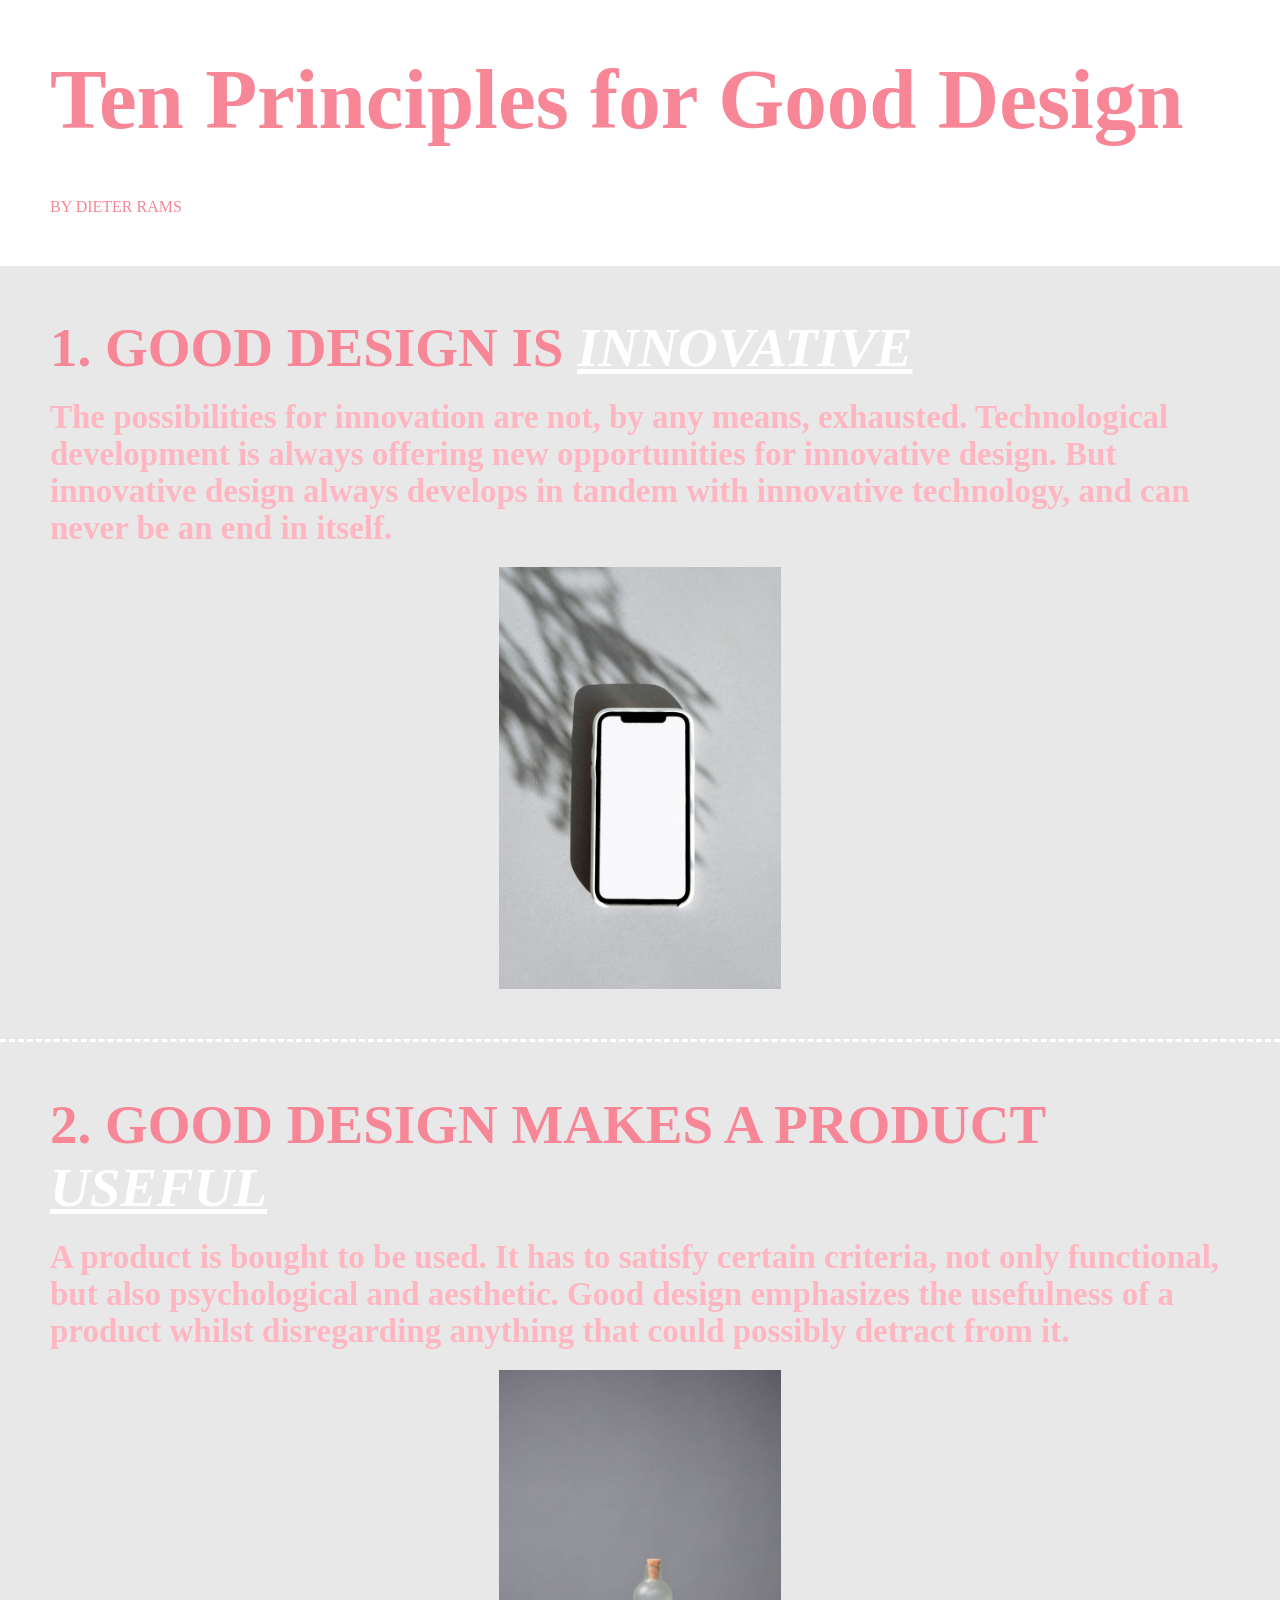
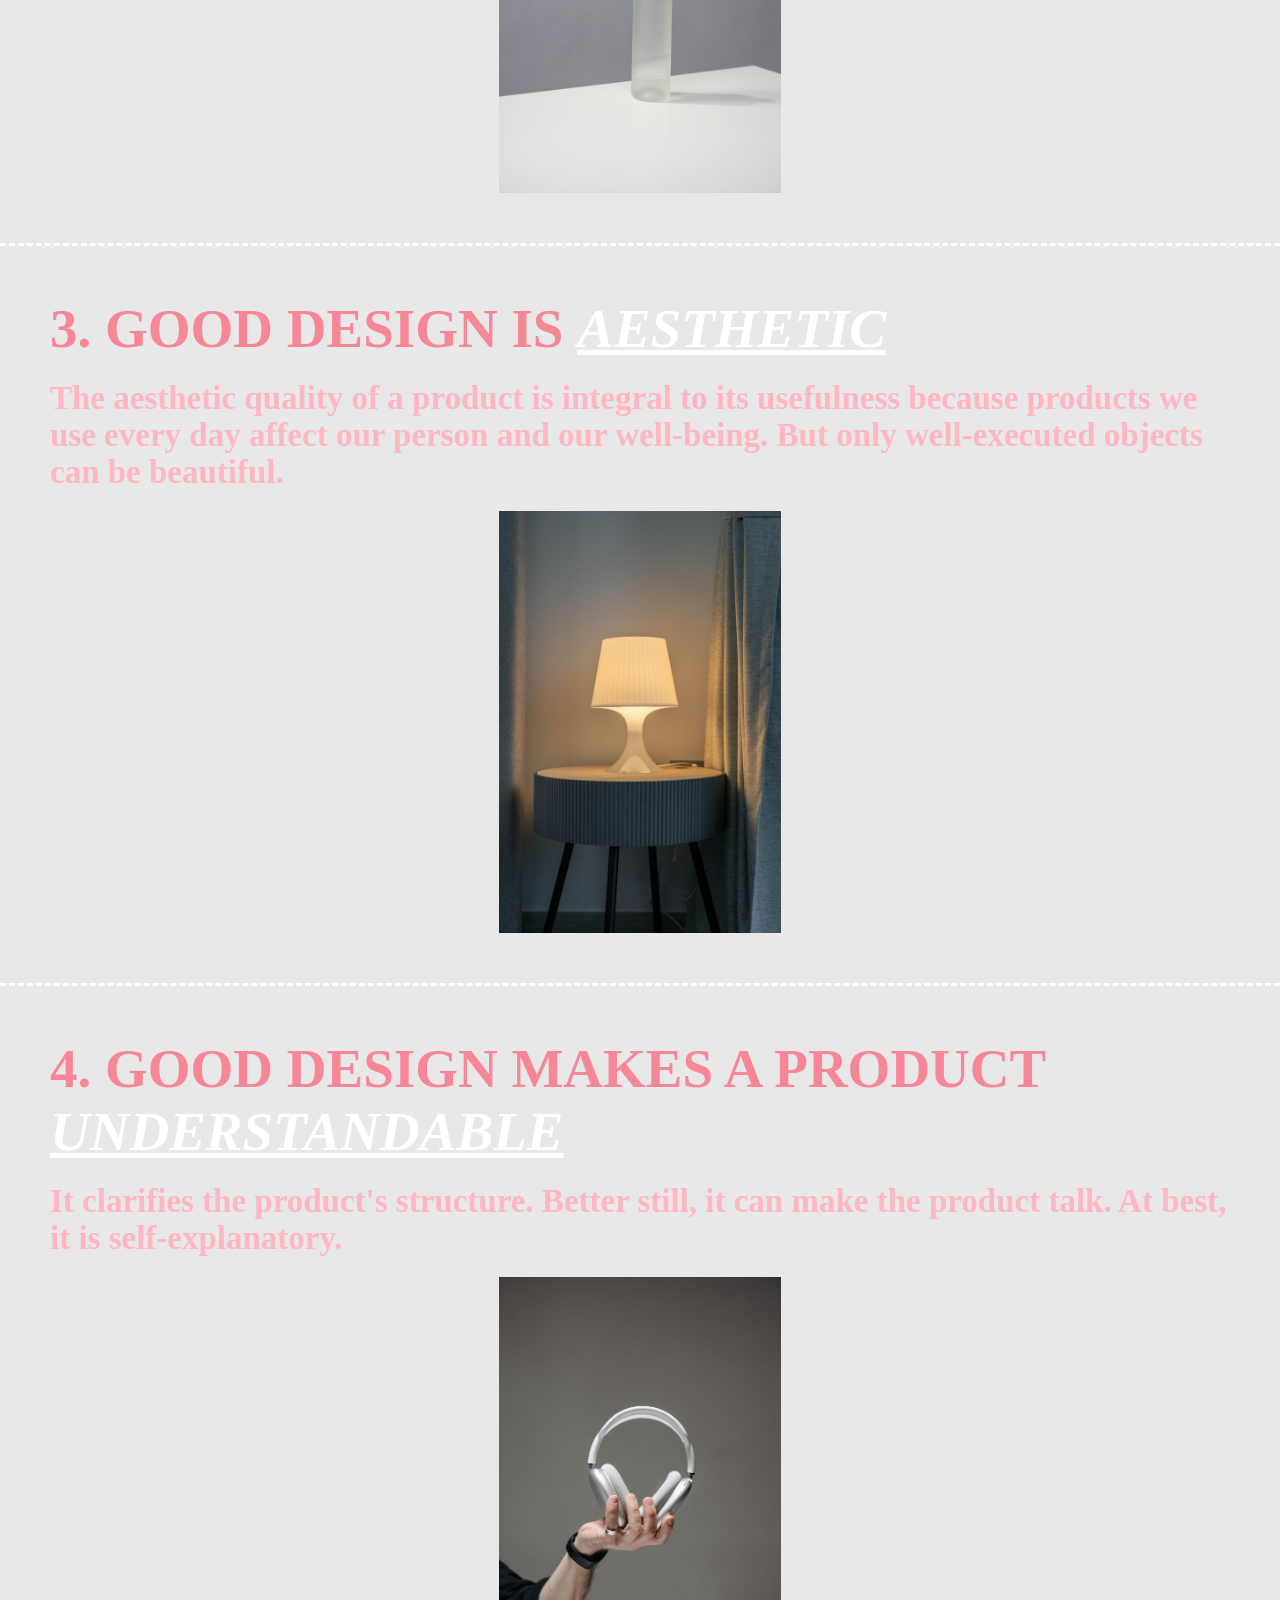
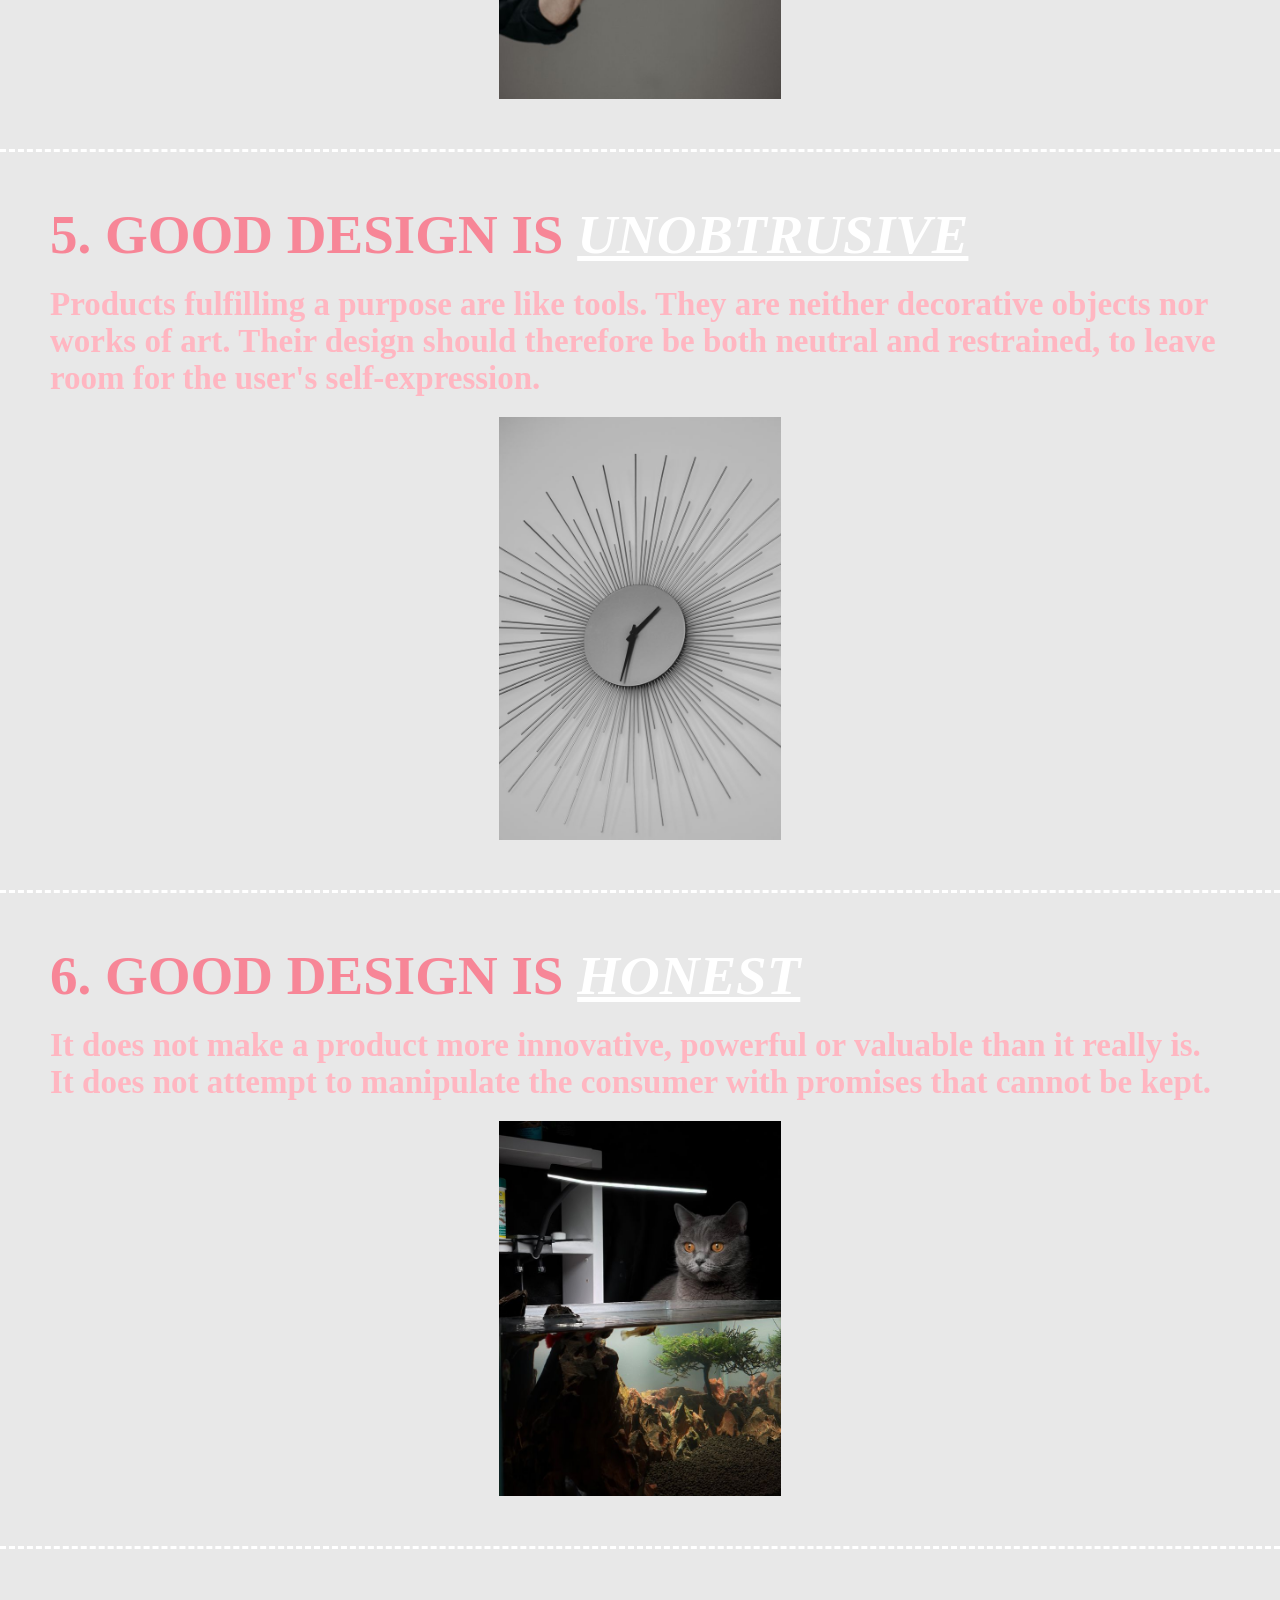
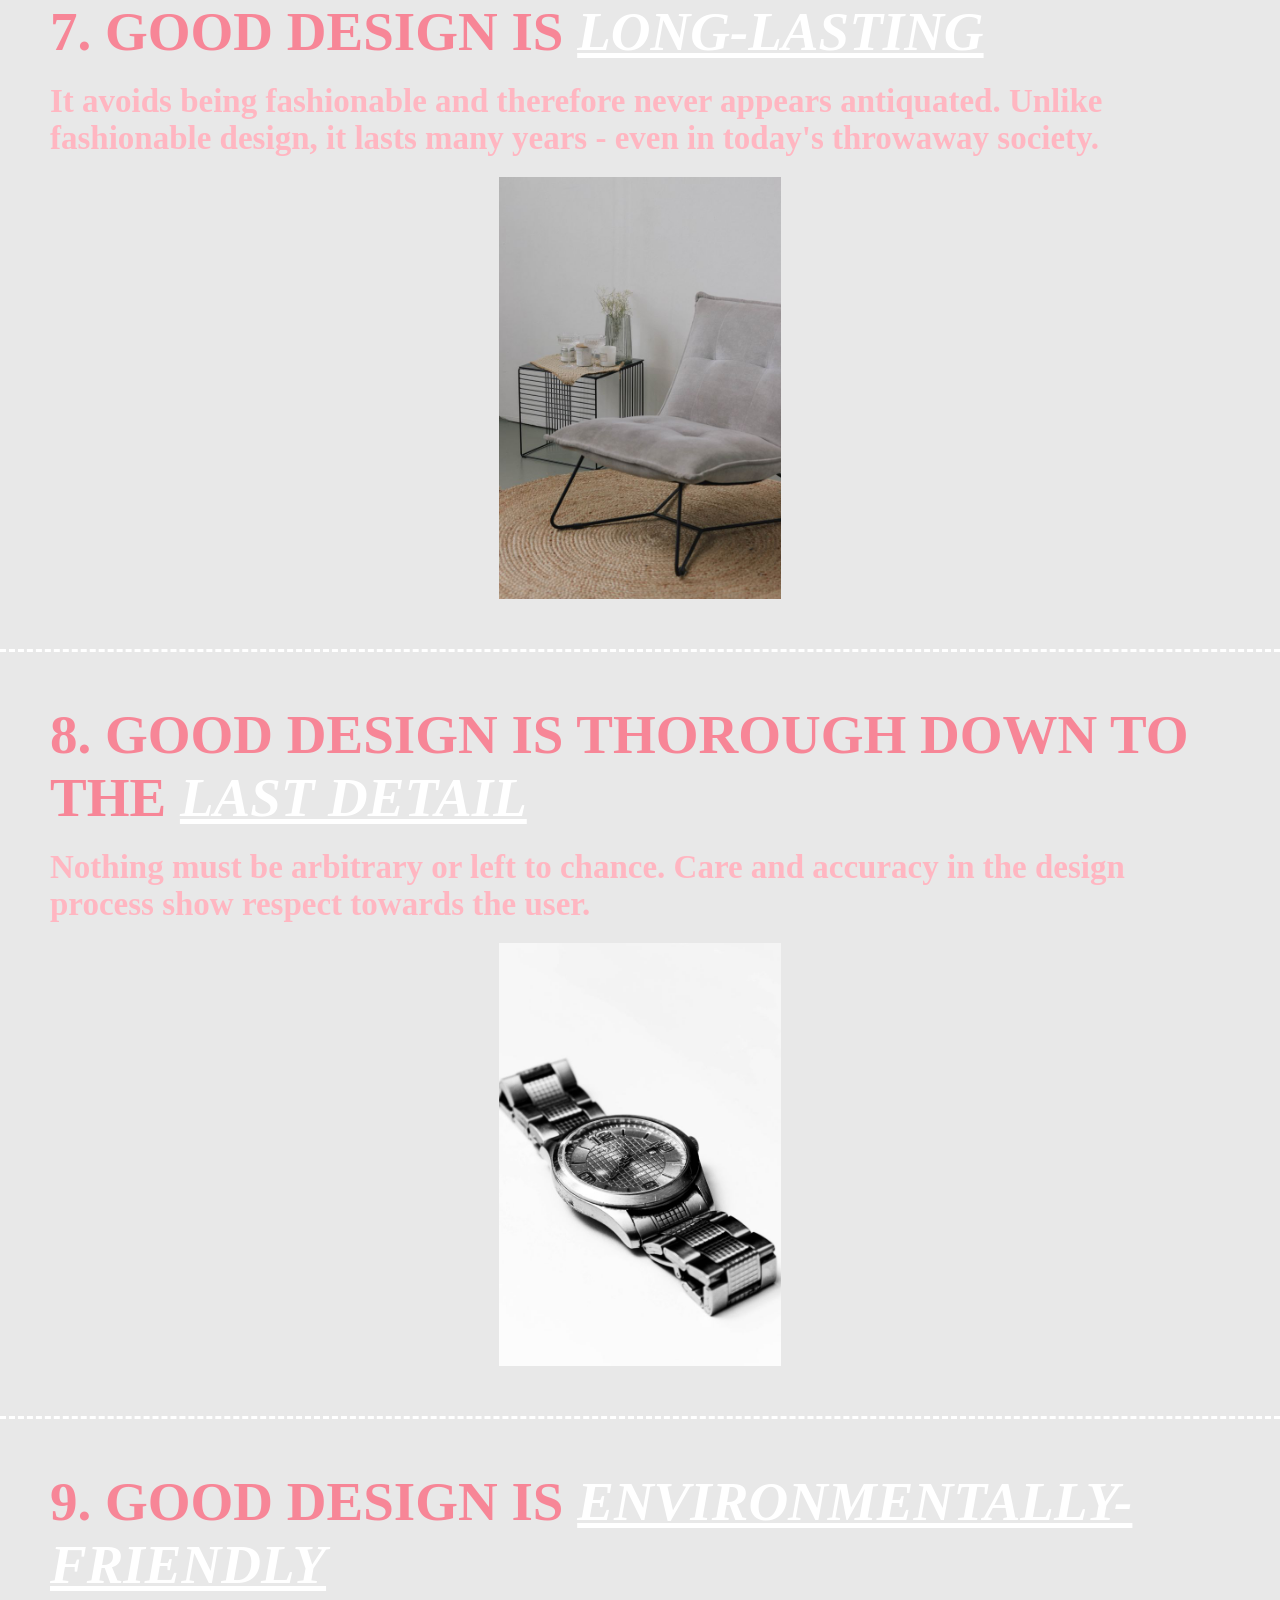
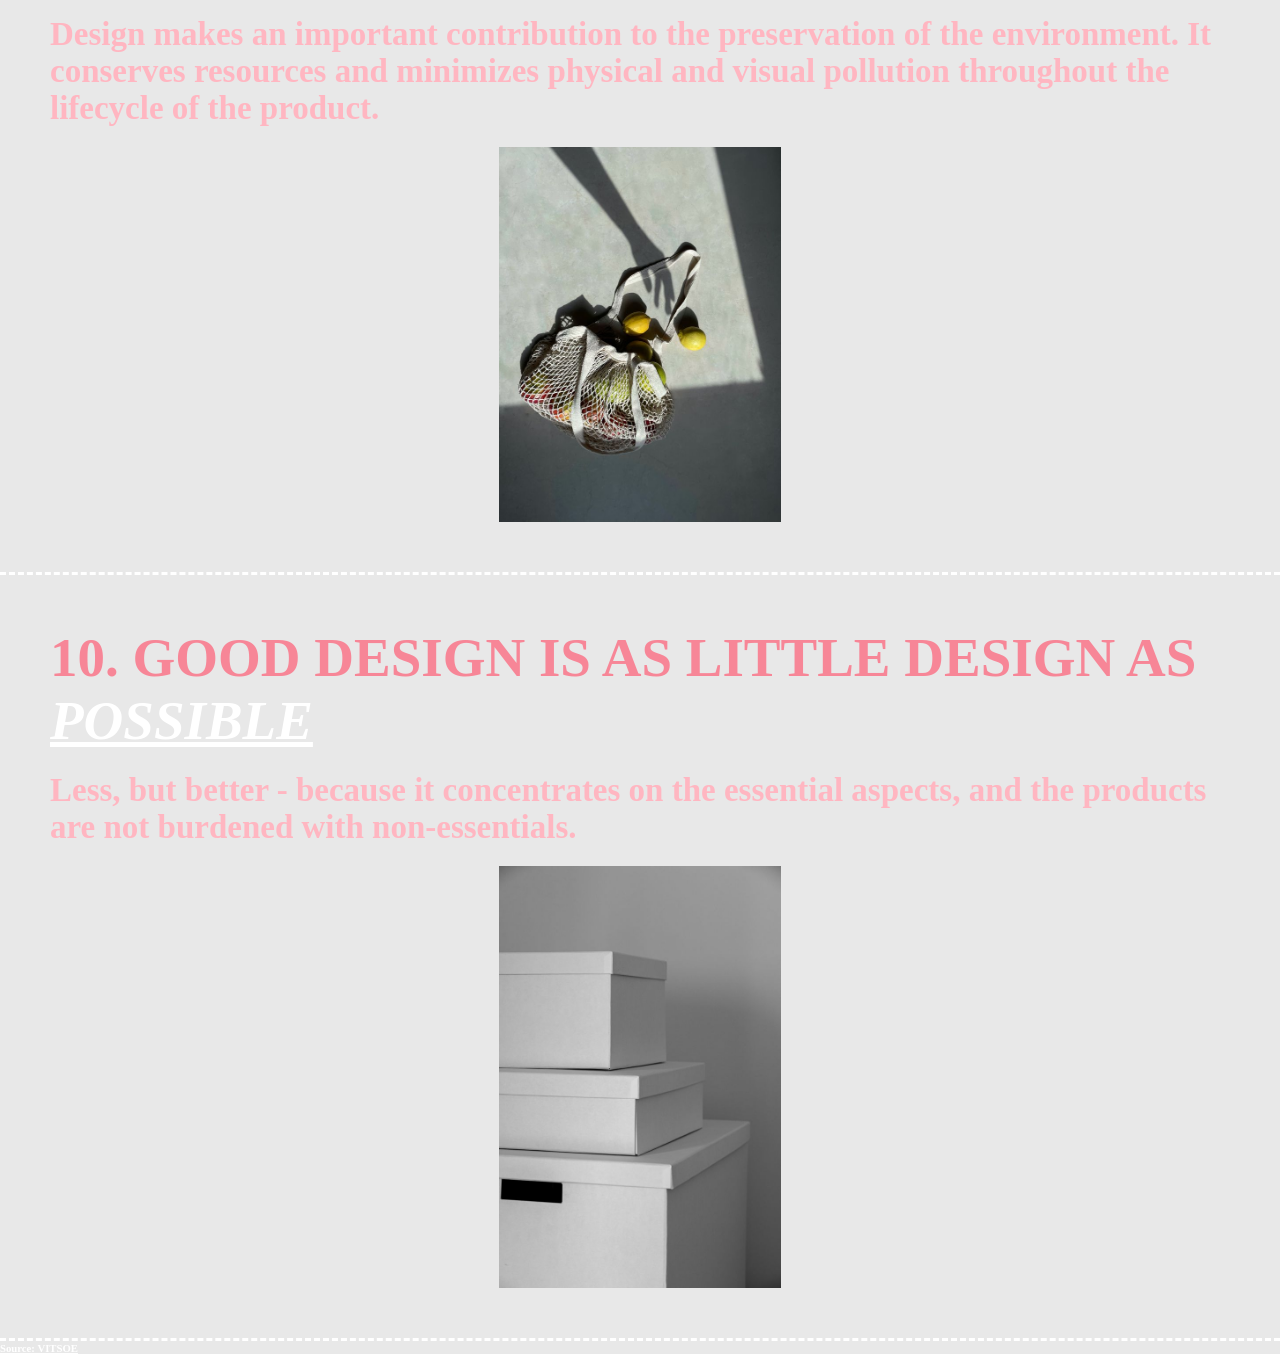
<file: exercise2/index.html>
<!DOCTYPE html>
<html>
    <head>
        <title>Ten Principles for Good Design</title>
        <link rel="stylesheet" href="style.css">
    </head>
    <body>
       <h1>Ten Principles for Good Design</h1>
       <h2>By Dieter Rams</h2>
       <h3>1. Good design is <span class="pink">innovative</span></h3>
       <p>The possibilities for innovation are not, by any means, exhausted. Technological development is always offering new opportunities for innovative design. But innovative design always develops in tandem with innovative technology, and can never be an end in itself.
</p>
<img src="images/image1.jpg" alt="Innovative Design" class="image1">
<hr>
<h3>2. Good design makes a product <span class="pink">useful</span>  </h3>
<p>A product is bought to be used. It has to satisfy certain criteria, not only functional, but also psychological and aesthetic. Good design emphasizes the usefulness of a product whilst disregarding anything that could possibly detract from it.</p>
<img src="images/image2.jpg" alt="Useful Design" class="image2">
<hr>
<h3>3. Good design is <span class="pink">aesthetic</span>  </h3>
<p>The aesthetic quality of a product is integral to its usefulness because products we use every day affect our person and our well-being. But only well-executed objects can be beautiful.
</p>
<img src="images/image3.jpg" alt="Aesthetic Design" class="image3">
<hr>
<h3>4. Good design makes a product <span class="pink">understandable</span> </h3>
<p>It clarifies the product's structure. Better still, it can make the product talk. At best, it is self-explanatory.</p>
<img src="images/image4.jpg" alt="Understandable Design" class="image4">
<hr>
<h3>5. Good design is <span class="pink">unobtrusive</span></h3>
<p>Products fulfilling a purpose are like tools. They are neither decorative objects nor works of art. Their design should therefore be both neutral and restrained, to leave room for the user's self-expression.</p>
<img src="images/image5.jpg" alt="Unobtrusive Design" class="image5">
<hr>
<h3>6. Good design is <span class="pink">honest</span></h3>
<p>It does not make a product more innovative, powerful or valuable than it really is. It does not attempt to manipulate the consumer with promises that cannot be kept.</p>
<img src="images/image6.jpg" alt="Honest Design" class="image6">
<hr>
<h3>7. Good design is <span class="pink">long-lasting</span> </h3>
<p>It avoids being fashionable and therefore never appears antiquated. Unlike fashionable design, it lasts many years - even in today's throwaway society.</p>
<img src="images/image7.jpg" alt="Long-lasting Design" class="image7">
<hr>
<h3>8. Good design is thorough down to the <span class="pink">last detail</span> </h3>
<p>Nothing must be arbitrary or left to chance. Care and accuracy in the design process show respect towards the user.</p>
<img src="images/image8.jpg" alt="Thorough Design" class="image8">
<hr>
<h3>9. Good design is <span class="pink">environmentally-friendly</span>  </h3>
<p>Design makes an important contribution to the preservation of the environment. It conserves resources and minimizes physical and visual pollution throughout the lifecycle of the product.</p>
<img src="images/image9.jpg" alt="Environmentally-friendly Design" class="image9">
<hr>
<h3>10. Good design is as little design as <span class="pink">possible</span> </h3>
<p>Less, but better - because it concentrates on the essential aspects, and the products are not burdened with non-essentials.</p>
<img src="images/image10.jpg" alt="Minimalist Design" class="image10">
<hr>
<h6> <a href="https://www.vitsoe.com/us/about/good-design" target="_blank">Source: VITSOE</a></h6>
    </body>
</html>
</file>
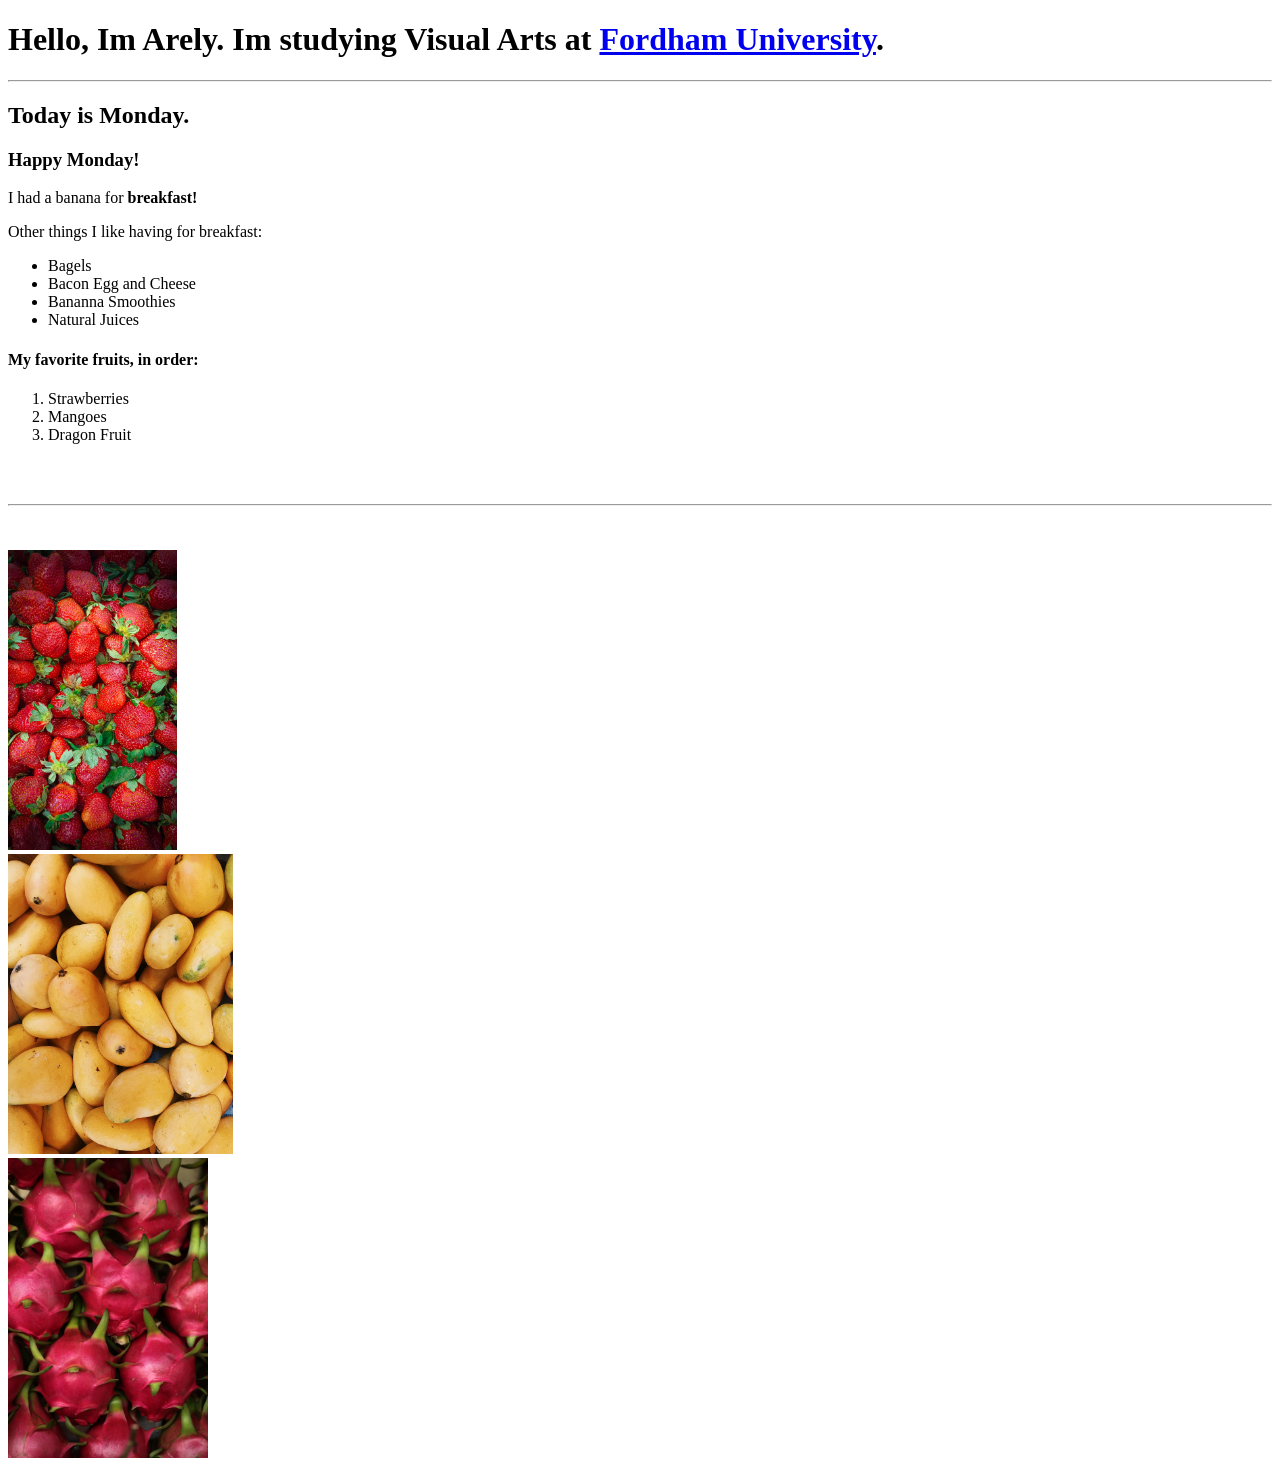
<file: First Page!!/index.html>
<!doctype html>
<html
<head>
    <title>My first page!!</title>
</head>
<body>
    <h1>Hello, Im Arely. Im studying Visual Arts at <a href="https://www.fordham.edu" target="_blank">Fordham University</a>.</h1>
    <hr>
    <h2>Today is Monday.</h2>
    <h3>Happy Monday!</h3>
    <p>I had a banana for <strong>breakfast!</strong></p>
<p>Other things I like having for breakfast:</p>
<ul>
    <li>Bagels</li>
    <li>Bacon Egg and Cheese</li>
    <li>Bananna Smoothies</li>
    <li>Natural Juices</li>
</ul>
<h4>My favorite fruits, in order: </h4>
<ol>
    <li>Strawberries</li>
    <li>Mangoes</li>
    <li>Dragon Fruit</li>
</ol>
<br>
<br>
<hr>
<br>
<br>
<img src="pexels-shayantan-chanda-532646409-19268723.jpg" height="300" alt="Strawberries">
<br>
<img src="pexels-julieaagaard-2294471.jpg" height="300" alt="Mangoes">
<br>
<img src="pexels-andromeda99-8813523.jpg" height="300" alt="Dragon Fruit"
</body>
</html>
</file>
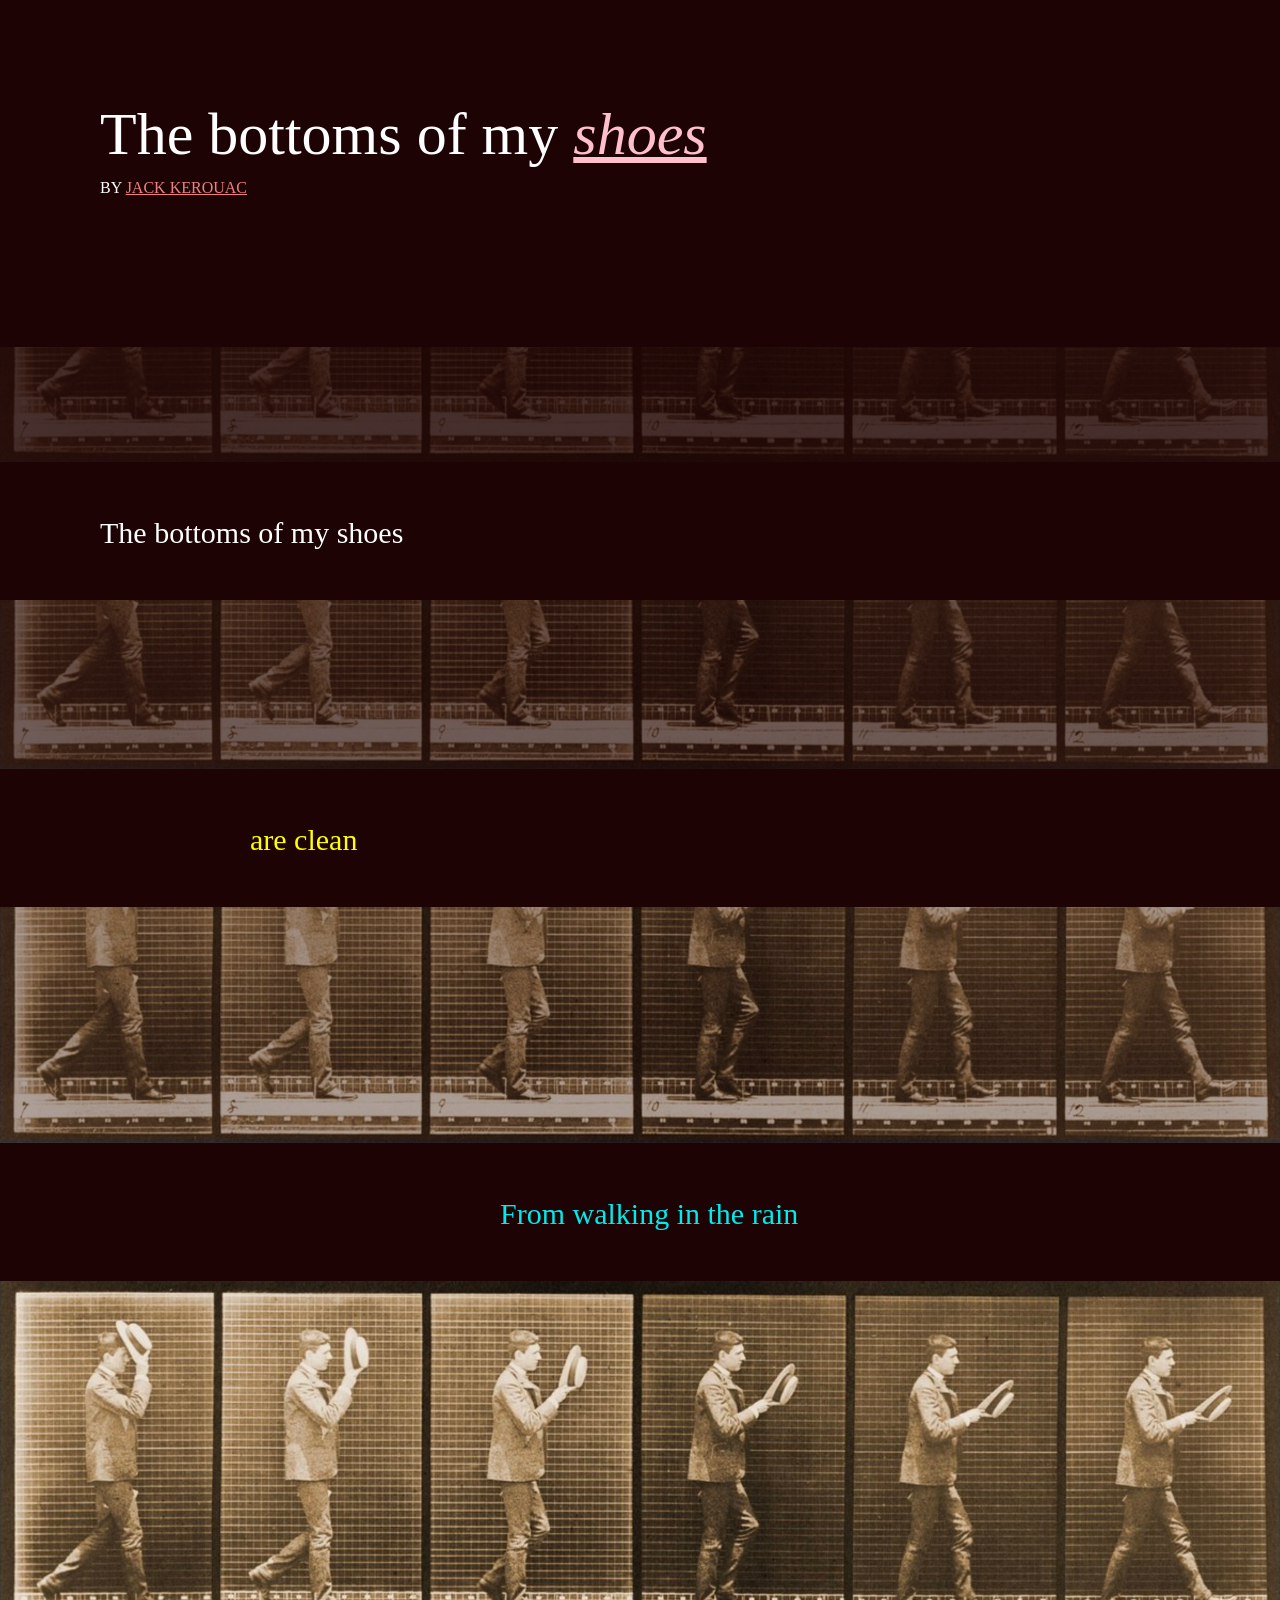
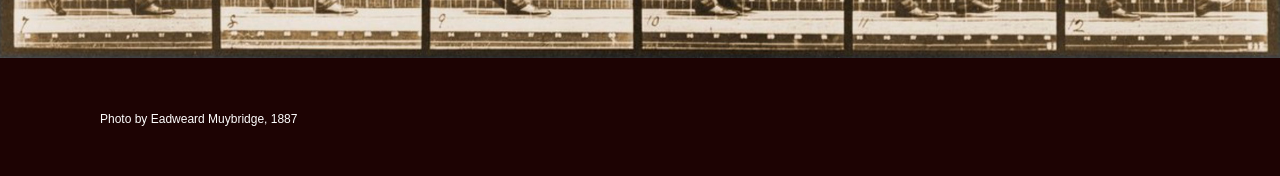
<file: Poem/index.html>
<!DOCTYPE html>
<html>
    <head>
        <!-- this is a comment -->
        <!-- The title appears in the tab -->
        <title>Poem Practice</title>
        <!--Connect the css to this index file using the link tag -->
        <link rel="stylesheet" href="style.css"
  </head>
<body>
<!-- the body contains all the content -->
<h1>The bottoms of my <span class="pink">shoes</span></h1>
<h2>By <a href="https://en.wikipedia.org/wiki/Jack_Kerouac" target="_blank">Jack Kerouac</a></h2>
<img src="images/walking01.jpg" alt="repeating shoes walking" class="fadetop">
<p>The bottoms of my shoes</p>
<img src="images/walking02.jpg" alt="repeating shoes walking" class="fademiddle">
<p class="indent">are clean</p>
<img src="images/walking03.jpg" alt="repeating shoes walking" class="fadelast">
<p class="indent-more">From walking in the rain</p>
<img src="images/walking04.jpg" alt="repeating shoes walking">
<h6>Photo by Eadweard Muybridge, 1887</h6>
</body>
</html>
</file>
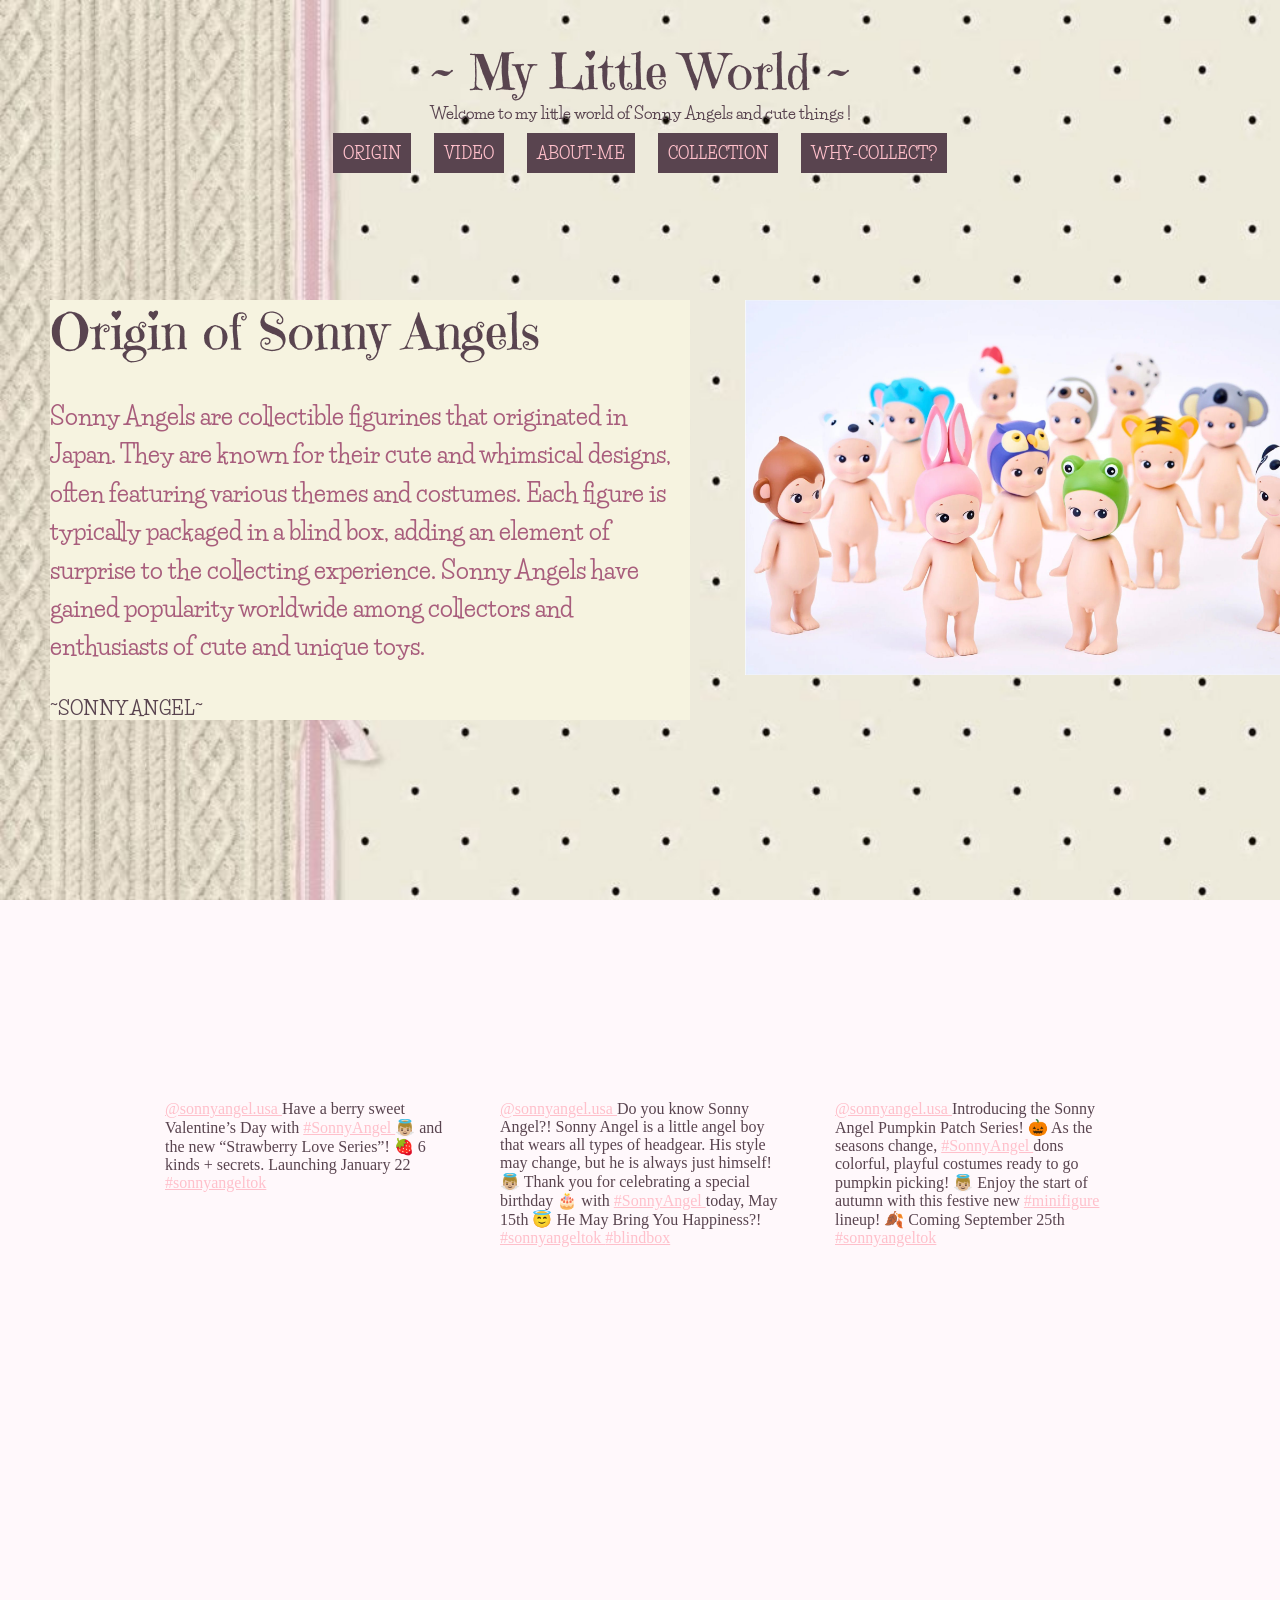
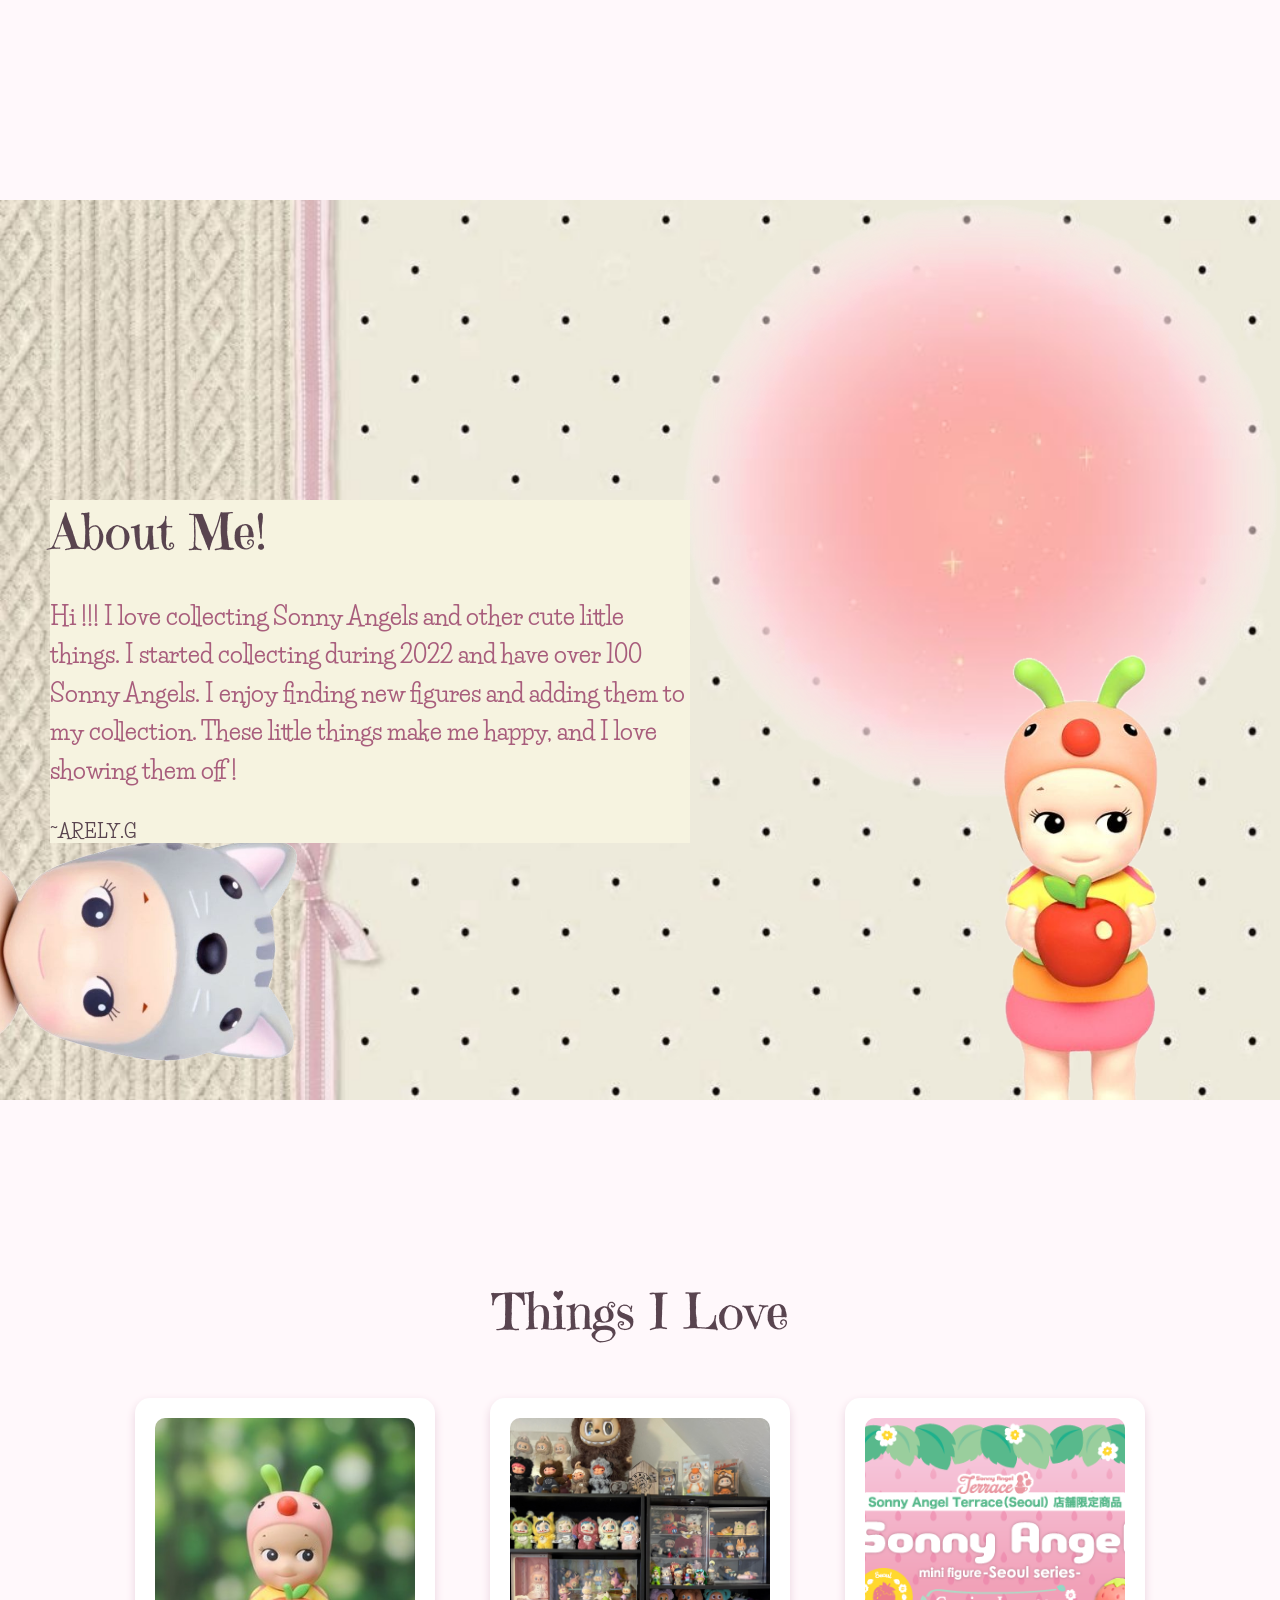
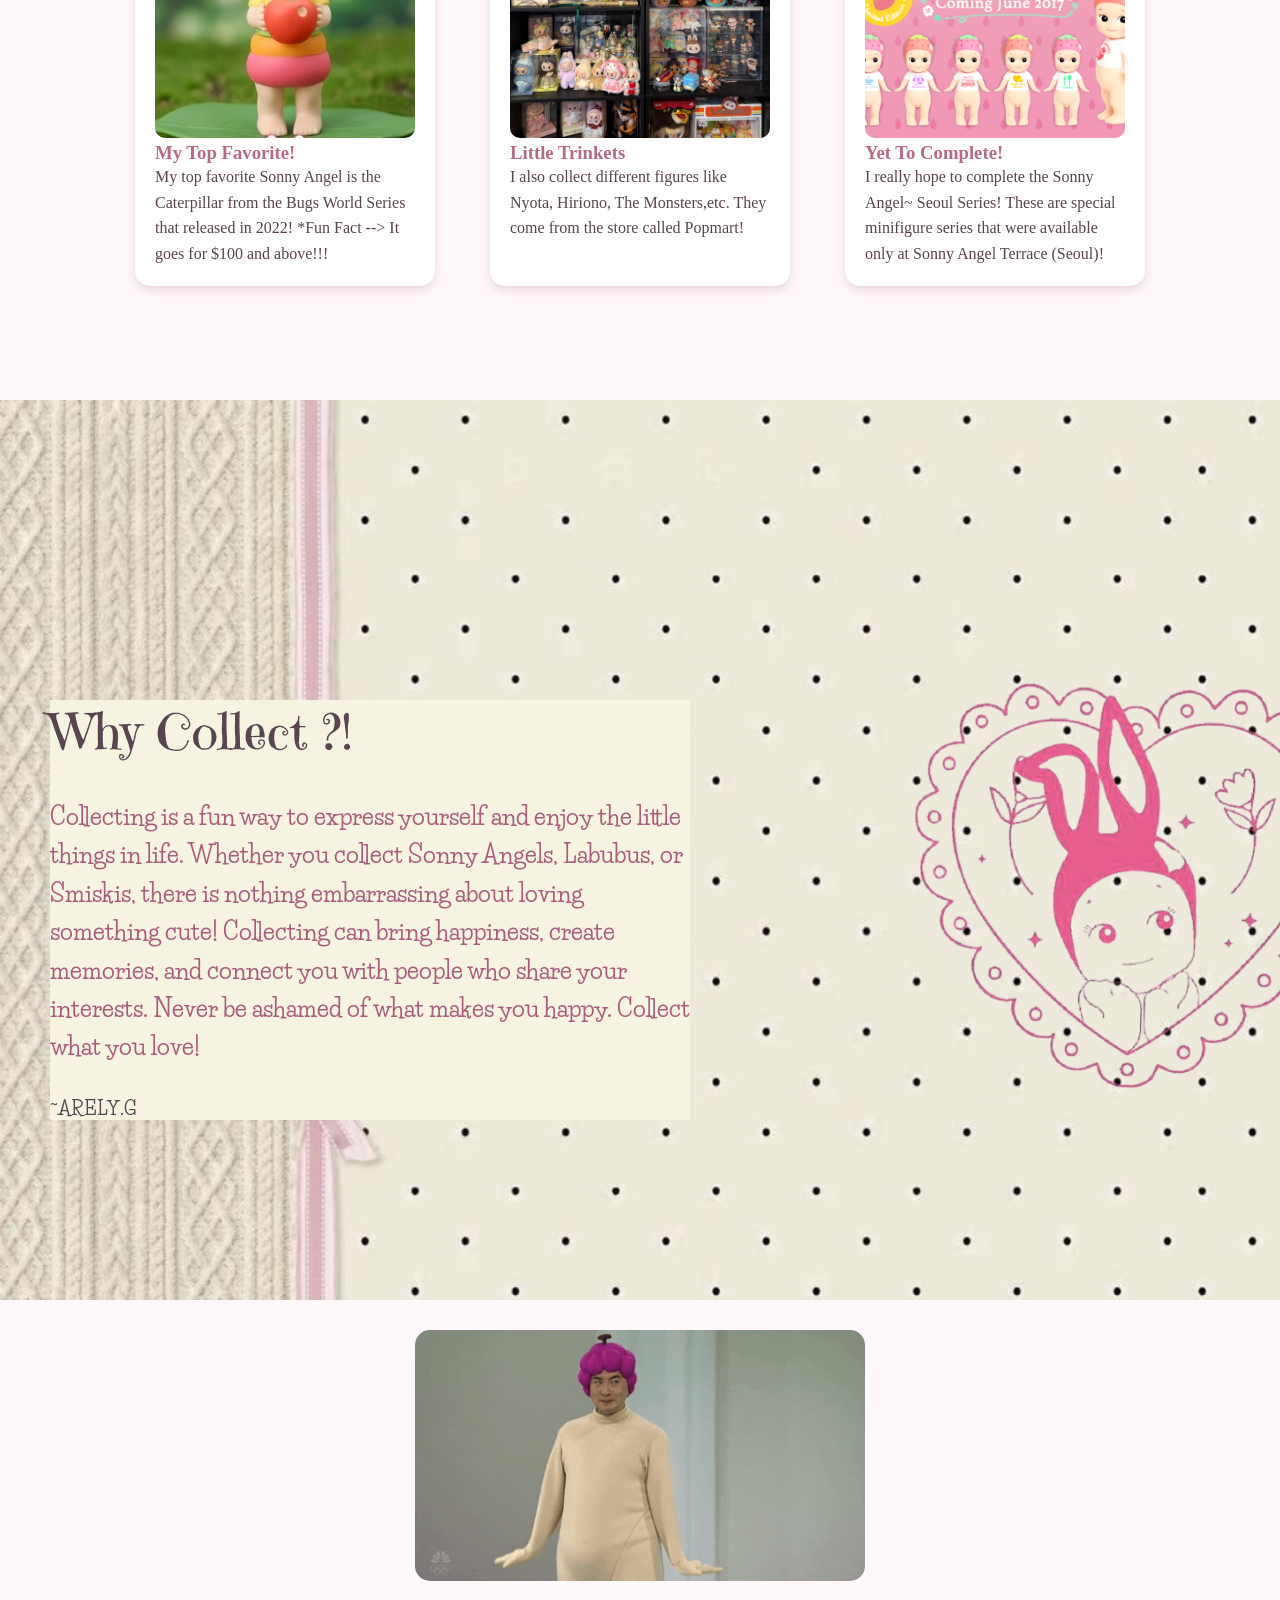
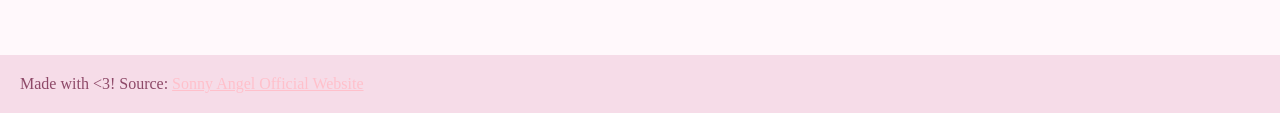
<file: project1/index.html>
<!DOCTYPE html>
<html>
    <head>
        <title>The Little World of Sonny Angels</title>
        <link rel="stylesheet" href="style.css">
        <!-- google fonts -->
        <link rel="preconnect" href="https://fonts.googleapis.com">
        <link rel="preconnect" href="https://fonts.gstatic.com" crossorigin>
        <link href="https://fonts.googleapis.com/css2?family=Emilys+Candy&family=Life+Savers:wght@400;700;800&display=swap" rel="stylesheet">
    </head>
    <body>
         <header>
        <h1 class="ibm-emilys-candy-regular">~ My Little World ~ </h1>
        <nav class="ibm-life-savers-bold">
        <p>Welcome to my little world of Sonny Angels and cute things ! </p>
        <ul>
            <li><a href="#origin">Origin</a></li>
            <li><a href="#video">Video</a></li>
            <li><a href="#about">About-Me </a></li>
            <li><a href="#collection">Collection</a></li>
            <li><a href="#why-collect">Why-Collect?</a></li>
             </ul>
        </nav>
    </header>

    <!-- First Section: Origin -->
        <section id="origin">
            <div class="origin">
            <h1 class="ibm-emilys-candy-regular">Origin of Sonny Angels</h1>
            <h2 class="ibm-life-savers-bold">Sonny Angels are collectible figurines that originated in Japan. They are known for their cute and whimsical designs, often featuring various themes and costumes. Each figure is typically packaged in a blind box, adding an element of surprise to the collecting experience. Sonny Angels have gained popularity worldwide among collectors and enthusiasts of cute and unique toys.</h2>
             <div class="sonnyorgin"></div>
            <h3 
            class="ibm-life-savers-bold"> ~SONNY ANGEL~ </h3> 
            </div>
        </section>

<!-- Second Section: Video -->
<section id="video">

    <div class="video-gallery">

        <!-- TikTok Video 1: Strawberry Love Series -->
        <blockquote class="tiktok-embed"
            cite="https://www.tiktok.com/@sonnyangel.usa/video/7593353039147240717"
            data-video-id="7593353039147240717">
            <section>
                <a target="_blank"
                   href="https://www.tiktok.com/@sonnyangel.usa?refer=embed">
                    @sonnyangel.usa
                </a>
                Have a berry sweet Valentine’s Day with
                <a target="_blank"
                   href="https://www.tiktok.com/tag/sonnyangel?refer=embed">
                    #SonnyAngel
                </a>
                👼🏼 and the new “Strawberry Love Series”! 🍓
                6 kinds + secrets. Launching January 22
                <a target="_blank"
                   href="https://www.tiktok.com/tag/sonnyangeltok?refer=embed">
                    #sonnyangeltok
                </a>
            </section>
        </blockquote>

        <!-- TikTok Video 2: Do You Know Sonny Angel? -->
        <blockquote class="tiktok-embed"
            cite="https://www.tiktok.com/@sonnyangel.usa/video/7640279416630758669"
            data-video-id="7640279416630758669">
            <section>
                <a target="_blank"
                   href="https://www.tiktok.com/@sonnyangel.usa?refer=embed">
                    @sonnyangel.usa
                </a>
                Do you know Sonny Angel?! Sonny Angel is a little
                angel boy that wears all types of headgear. His style
                may change, but he is always just himself! 👼🏼
                Thank you for celebrating a special birthday 🎂 with
                <a target="_blank"
                   href="https://www.tiktok.com/tag/sonnyangel?refer=embed">
                    #SonnyAngel
                </a>
                today, May 15th 😇 He May Bring You Happiness?!
                <a target="_blank"
                   href="https://www.tiktok.com/tag/sonnyangeltok?refer=embed">
                    #sonnyangeltok
                </a>
                <a target="_blank"
                   href="https://www.tiktok.com/tag/blindbox?refer=embed">
                    #blindbox
                </a>
            </section>
        </blockquote>

        <!-- TikTok Video 3: Pumpkin Patch Series -->
        <blockquote class="tiktok-embed"
            cite="https://www.tiktok.com/@sonnyangel.usa/video/7546265293861965111"
            data-video-id="7546265293861965111">
            <section>
                <a target="_blank"
                   href="https://www.tiktok.com/@sonnyangel.usa?refer=embed">
                    @sonnyangel.usa
                </a>
                Introducing the Sonny Angel Pumpkin Patch Series! 🎃
                As the seasons change, 
                <a target="_blank"
                   href="https://www.tiktok.com/tag/sonnyangel?refer=embed">
                    #SonnyAngel
                </a>
                dons colorful, playful costumes ready to go pumpkin
                picking! 👼🏼 Enjoy the start of autumn with this
                festive new
                <a target="_blank"
                   href="https://www.tiktok.com/tag/minifigure?refer=embed">
                    #minifigure
                </a>
                lineup! 🍂 Coming September 25th
                <a target="_blank"
                   href="https://www.tiktok.com/tag/sonnyangeltok?refer=embed">
                    #sonnyangeltok
                </a>
            </section>
        </blockquote>

    </div>
    <script async src="https://www.tiktok.com/embed.js"></script>
</section>

<!-- Third Section: About Me -->
        <section id="about">
            <div class="About-Me">
            <h1 class="ibm-emilys-candy-regular">About Me!</h1>
            <h2 class="ibm-life-savers-bold"> Hi !!! I love collecting Sonny Angels and other cute little things. I started collecting during 2022 and have over 100 Sonny Angels. I enjoy finding new figures and adding them to my collection. These little things make me happy, and I love showing them off !</h2>
            <h3 class="ibm-life-savers-bold"> ~ARELY.G </h3>
            </div>
            <div class="caterpillar"></div>
            <div class="greycat"></div>
            <div class="pinkaura"></div>
        </section>
       
<!-- Fourth Section: My Collection -->
<section id="collection">

    <h1 class="ibm-emilys-candy-regular">Things I Love</h1>

    <div class="gallery">

        <div class="item">
            <img src="sonny-images/0w0.jpg" alt="Sonny Angels">
            <h3>My Top Favorite!</h3>
            <p>My top favorite Sonny Angel is the Caterpillar from the Bugs World Series that released in 2022! *Fun Fact --> It goes for $100 and above!!!</p>
        </div>

        <div class="item">
            <img src="sonny-images/trinkets.jpg" alt="Cute trinkets">
            <h3>Little Trinkets</h3>
            <p>I also collect different figures like Nyota, Hiriono, The Monsters,etc. They come from the store called Popmart!</p>
        </div>

        <div class="item">
            <img src="sonny-images/seoulseries.png" alt="Favorite collectibles">
            <h3>Yet To Complete!</h3>
            <p>I really hope to complete the Sonny Angel~ Seoul Series! These are special minifigure series that were available only at Sonny Angel Terrace (Seoul)!</p>
        </div>

    </div>
</section>

<!--Fifth Section: Why Collect? -->
        <section id="why-collect">
            <div class="why-collect">
            <h1 class="ibm-emilys-candy-regular"> Why Collect ?!</h1>
            <h2 class="ibm-life-savers-bold">Collecting is a fun way to express yourself and enjoy the little things in life. Whether you collect Sonny Angels, Labubus, or Smiskis, there is nothing embarrassing about loving something cute! Collecting can bring happiness, create memories, and connect you with people who share your interests. Never be ashamed of what makes you happy. Collect what you love!</h2>
            <h3 class="ibm-life-savers-bold"> ~ARELY.G </h3>
            <div class="heart"></div>
        </div>
        </section>
<!-- End Section!!! -->
<section id="gif">
    <img src="sonny-images/end.gif" alt="Funny dancing GIF">
</section>
<!--Footer -->
   
<!-- Footer -->
<footer>
    <p class="footer">
        Made with <3! 
        Source:
        <a href="https://www.sonnyangel.com/en/about/" target="_blank">
            Sonny Angel Official Website
        </a>
    </p>
</footer>

    </header>

    </body>
</html>
</file>
<file: exercise2/style.css>
* {
    margin: 0;
    padding: 0;
}
body {
    font-family: times new roman, sans-serif;
    background-color: #e8e8e8;
    color: #ffb6c1;
}
h1 {
    background-color: white;
    color:#f78697;
    font-size: 85px;
    font-weight: bold;
    margin: 0;
    padding: 50px;
}
h2 {
    background-color: white;
    color: #f78697;
    margin: 0;
    font-size: 16px;
    font-weight: normal;
    text-transform: uppercase;
    padding: 0 50px 50px;
}
h3{
    margin: 50px 50px 20px;
    font-size: 55px;
    font-weight: bold;
    text-transform: uppercase;
    color: #f78697;
}
p{
    font-size: 33px;
    margin: 20px 50px 20px;
    font-weight: bold;

}
.pink{
    color: white;
    font-style: italic;
    text-decoration: underline;
}
.image1{
    width: 22%;
    display: block;
    margin: 20px;
    margin-left: auto;  
    margin-right: auto;
}
.image2{
    width: 22%;
    display: block;
    margin: 20px;
    margin-left: auto;  
    margin-right: auto;
}
.image3{
    width: 22%;
    display: block;
    margin: 20px;
    margin-left: auto;  
    margin-right: auto;
}
.image4{
    width: 22%;
    display: block;
    margin: 20px;
    margin-left: auto;  
    margin-right: auto;
}
.image5{
    width: 22%;
    display: block;
    margin: 20px;
    margin-left: auto;  
    margin-right: auto;
}
.image6{
    width: 22%;
    display: block;
    margin: 20px;
    margin-left: auto;  
    margin-right: auto;
}
.image7{
    width: 22%;
    display: block;
    margin: 20px;
    margin-left: auto;  
    margin-right: auto;
}   
.image8{
    width: 22%;
    display: block;
    margin: 20px;
    margin-left: auto;  
    margin-right: auto;
}
.image9{
    width: 22%;
    display: block;
    margin: 20px;
    margin-left: auto;  
    margin-right: auto;
}
.image10{
    width: 22%;
    display: block;
    margin: 20px;
    margin-left: auto;  
    margin-right: auto;
}
hr{
    border: none;
    border-top: 3px dashed white; *change 'dashed' to 'dotted' for a different style*
    color: white;
    background-color: #e8e8e8;
    height: 1px;
    margin-top: 50px;
}
a{
    color: white;
}
a:visited{
    color: #a2a2a2;
}
</file>
<file: Poem/style.css>
* {
margin: 0;
padding: 0;
}
body {
    background-color: rgb(29, 3, 3);
    color: white;
    font-family:georgia, 'Times New Roman', Times, serif;
}
h1{
    font-size: 60px;
    font-weight: normal;
    margin: 100px 0 10px 100px;
    /* the shorthand is top right bottom left */
}
h2{
    margin:0 0 150px 100px;
    font-size: 16px; 
    font-weight: normal;
    text-transform: uppercase;
}
p{ 
    font-size: 30px;
    margin: 50px 0 50px 100px;
}
img{
    width: 100%;
    /* using percentages instead of pixels makes the image responsive */
    opacity: 1;
}
.fadetop{
    opacity: 0.2;
}
.fademiddle{
    opacity: 0.4;
}
.fadelast{
    opacity: 0.7;
}
h6{
    font-size: 12px;
    font-weight: normal;
    margin: 50px 0 50px 100px;
    font-family:Arial, Helvetica, sans-serif;
}
.indent{
    margin-left: 250px;
    color: yellow
}
.indent-more{
    margin-left: 500px;
    color: rgb(3, 234, 234)
}
.pink{
    color: pink;
    font-style: italic;
    text-decoration: underline;
}
a{
    color: lightcoral;
}
a:visited{
    color: lightskyblue;
}
</file>
<file: project1/style.css>
* {
    margin: 0;
    padding: 0;
    box-sizing: border-box;
}
body {
    background-color: #fff8fb;
    color: #59444f;
}
.ibm-emilys-candy-regular {
  font-family: "Emilys Candy", serif;
  font-weight: 400;
  font-style: normal;
}

.ibm-life-savers-regular {
  font-family: "Life Savers", serif;
  font-weight: 400;
  font-style: normal;
}

.ibm-life-savers-bold {
  font-family: "Life Savers", serif;
  font-weight: 700;
  font-style: normal;
}

.ibm-life-savers-extrabold {
  font-family: "Life Savers", serif;
  font-weight: 800;
  font-style: normal;
}


html {
    scroll-behavior: smooth;
}
h1 {
    font-size: 50px;
}
header {
    text-align: center;
    padding: 40px;
    position: fixed;
    z-index: 999;
    width: 100%;
}
li {
    display: inline-block;
    margin: 10px;
    background-color: #59444f;
    padding: 10px;
}
li a {
    color: #fff8fb;
    text-transform: uppercase;
    text-decoration: none;
}
li a:visited {
    color: #fff8fb;
}
li a:hover {
    color: #d77fa4;
}
#origin {
    background-image: url(sonny-images/dots.jpg);
    width: 100%;
    height: 100vh;
    background-size: cover;
    position: relative;
    overflow: hidden;
}
.origin {
    width: 50%;
    position: relative;
    top: 300px;
    left: 50px;
    z-index: 10;
    background-color:#f6f3e0;
}
.sonnyorgin {
    background-image: url(sonny-images/sonnyorgin.jpg);
    width: 600px;
    height: 600px;
    background-size: contain;
    background-repeat: no-repeat;
    position: absolute;
   
    top: -0px;
    right: -655px;
    z-index: 9;

}

/* Video Section */
#video {
    background-color: #fff8fb;
    width: 100%;
    min-height: 100vh;
    padding-top: 180px;
    box-sizing: border-box;
}

/* Three TikTok videos in a horizontal row */

.video-gallery {
    display: flex;
    justify-content: center;
    gap: 55px;
    margin-top: 20px;
}

.video-gallery .tiktok-embed {
    width: 280px;
    min-width: 0;
    margin: 0;
}

#about {
    background-image: url(sonny-images/dots.jpg);
    width: 100%;
    height: 100vh;
    background-size: cover;
    position: relative;
    overflow: hidden;
}
.About-Me {
    width: 50%;
    position: relative;
    top: 300px;
    left: 50px;
    z-index: 10;
    background-color:#f6f3e0;
}
h2 {
    line-height: 1.6;
    margin-bottom: 30px;
}
.caterpillar {
    background-image: url(sonny-images/caterpillar.png);
    width: 600px;
    height: 600px;
    background-size: contain;
    position: absolute;
    bottom: -100px;
    right: -100px;
    z-index: 9;
}
.pinkaura {
    background-image: url(sonny-images/pinkaura.png);
    width: 800px;
    height: 800px;
    background-size: contain;
    position: absolute;
    top: -100px;
    right: -100px;
    z-index: 8;
}
.greycat {
    background-image: url(sonny-images/greycat.png);
    width: 400px;
    height: 400px;
    background-size: contain;
    position: absolute;
    bottom: -50px;
    left: -50px;
    z-index: 7;

}
#collection {
    background-color: #fff8fb;
    width: 100%;
    min-height: 100vh;
    padding-top: 180px;
    box-sizing: border-box;
}
#collection h1 {
    text-align: center;
    margin-top: 0;
    margin-bottom: 25px;
}

.gallery {
    display: flex;
    justify-content: center;
    gap: 55px;
    padding: 30px 20px;
}
.item {
    background-color: white;
    width: 300px;
    padding: 20px;
    border-radius: 15px;
    box-shadow: 0 4px 10px #e9d3df;
}

.item img {
    width: 100%;
    height: 320px;
    object-fit: cover;
    border-radius: 10px;
}
h2 {
    color: #a85d7c;
    margin-top: 35px;
}
.item p {
    line-height: 1.6;
}
.item h3 {
    color: #b66b8b;
}
#why-collect {
    background-image: url(sonny-images/dots.jpg);
    width: 100%;
    height: 100vh;
    background-size: cover;
    position: relative;
    overflow: hidden;
}
.why-collect {
    width: 50%;
    position: relative;
    top: 300px;
    left: 50px;
    z-index: 10;
    background-color:#f6f3e0;
}
.heart {
    background-image: url(sonny-images/heart.png);
    width: 200px;
    height: 200px;
    background-size: contain;
    background-repeat: no-repeat;
}
#why-collect .heart {
    width: 650px;
    height: 650px;
    position: absolute;
    top: -150px;
    left: 750px;
    background-size: contain;
    background-repeat: no-repeat;
    animation: pulseheart 1s infinite alternate;
    z-index: 3;
}
@keyframes pulseheart {
    from {
transform: scale(1); }
    to {
transform: scale(1.2); }
}

#gif {
    background-color: #fff8fb;
    width: 100%;
    padding: 30px;
    text-align: center;
    box-sizing: border-box;
}

#gif img {
    width: 450px;
    height: auto;
    border-radius: 15px;
}

.footer {
    background-color: #f6dce8;
    color: #8e4968;
    padding: 20px;
    margin-top: 40px;
}
a:link {
    color: pink;
}

a:visited {
    color: white;
}
</file>
